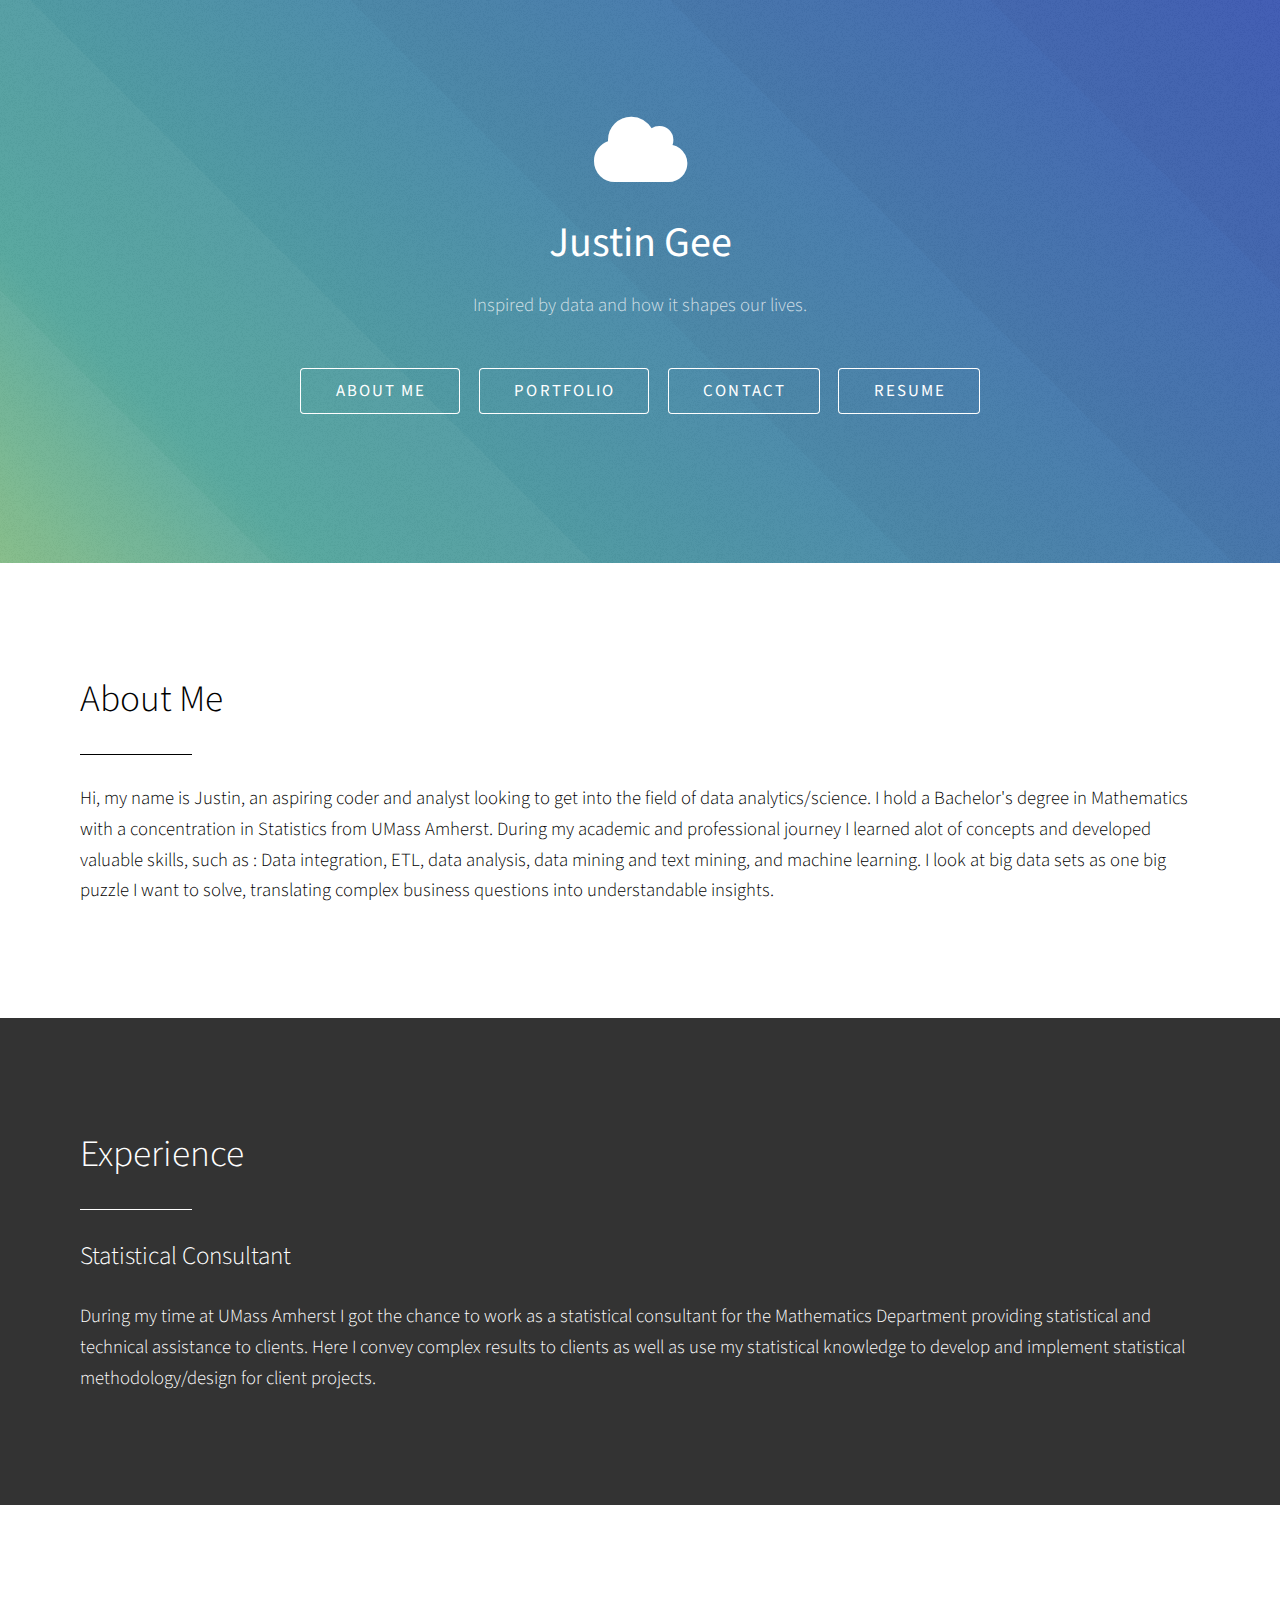
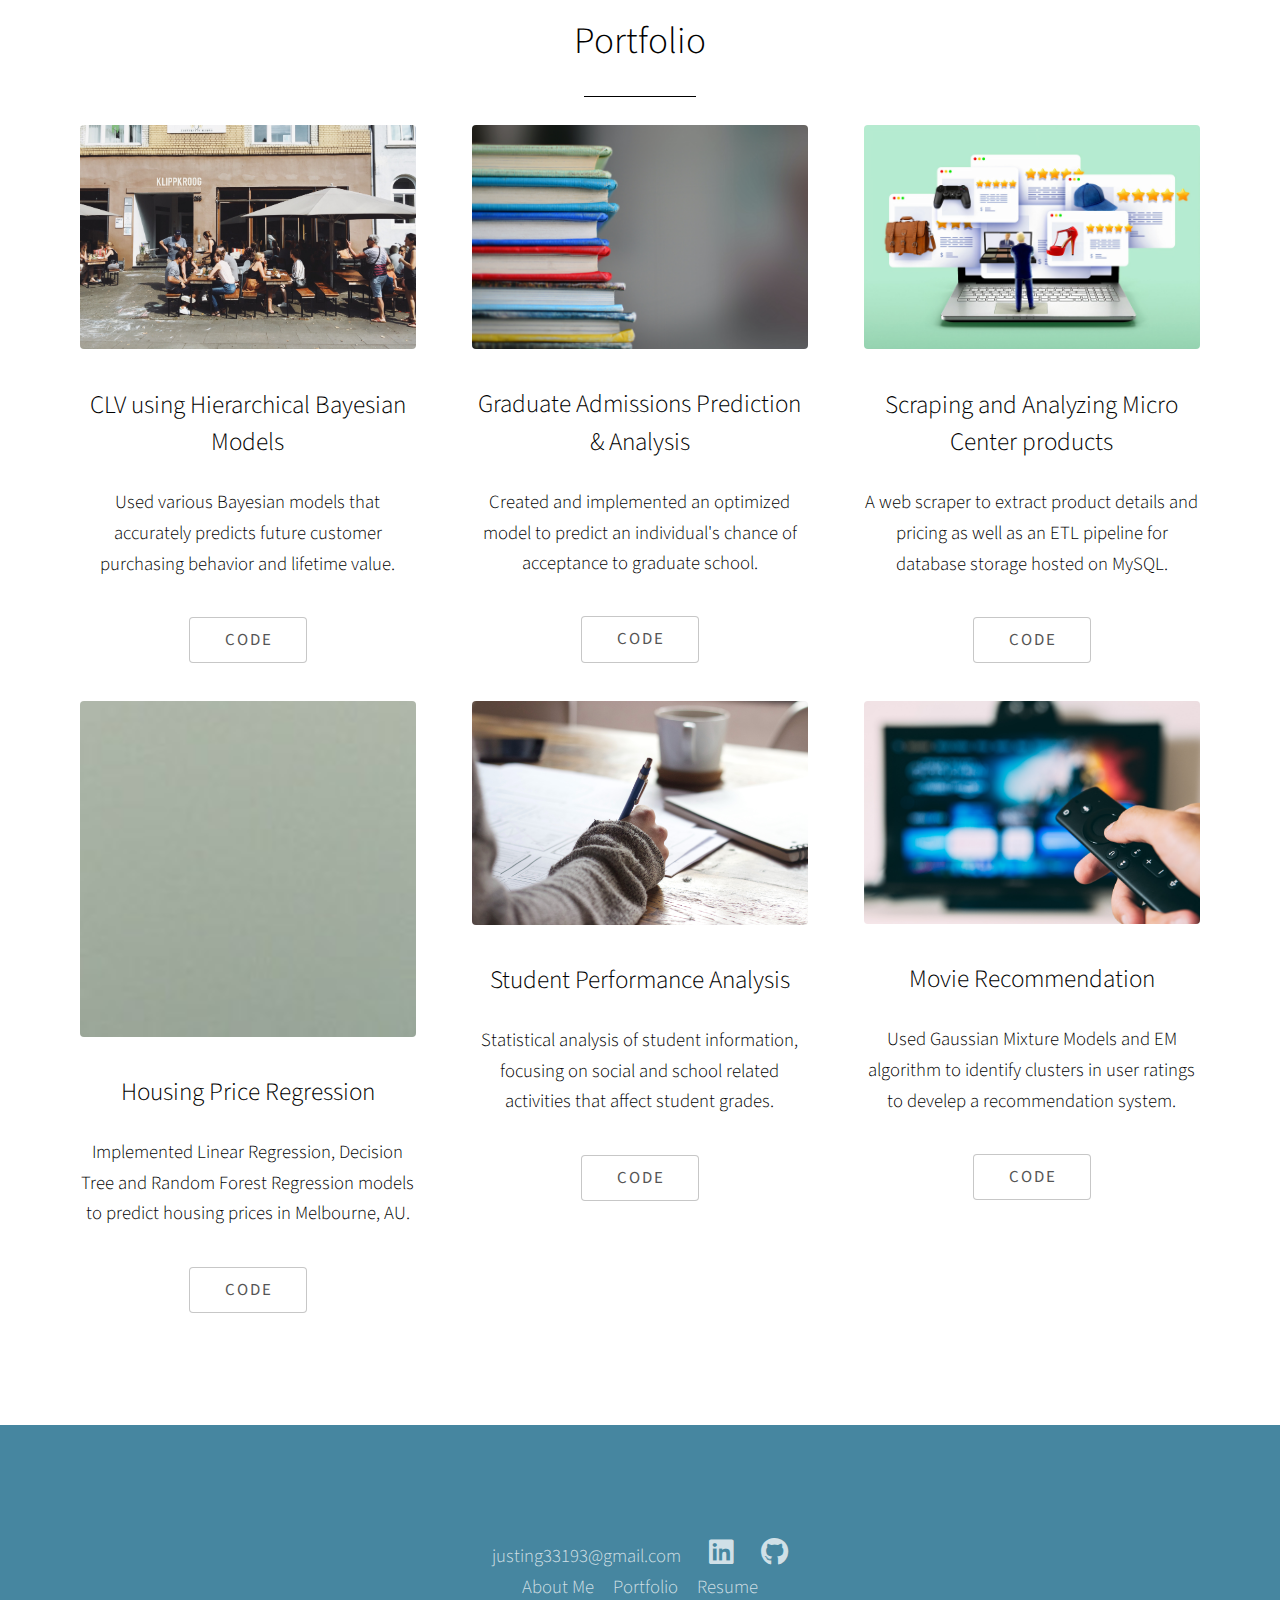
<file: index.html>
<!DOCTYPE HTML>

<html>
	<head>
		<title>J.Gee Portfolio</title>
		<meta charset="utf-8" />
		<meta name="viewport" content="width=device-width, initial-scale=1, user-scalable=no" />
		<link rel="stylesheet" href="assets/css/main.css" />
		<noscript><link rel="stylesheet" href="assets/css/noscript.css" /></noscript>
	</head>
	<body class="is-preload">

		<!-- Header -->
			<section id="header">
				<div class="inner">
					<span class="icon solid major fa-cloud"></span>
					<h1><strong>Justin Gee</strong><br /></a></h1>
					<p>Inspired by data and how it shapes our lives.</p>
					<ul class="actions special">
						<li><a href="#AboutMe" class="button scrolly">About Me</a></li>
						<li><a href="#Portfolio" class="button scrolly">Portfolio</a></li>
						<li><a href="#footer" class="button scrolly">Contact</a></li>
						<li><a href="justingee193.github.io/links/resume.pdf" class="button">Resume</a></li>
					</ul>
				</div>
			</section>

		<!-- About Me -->
			<section id="AboutMe" class="main style1">
				<div class="container">
					<div class="row gtr-150">
						<div class="col-12">
							<header class="major">
								<h2>About Me<br /></h2>
							</header>
							<p>Hi, my name is Justin, an aspiring coder and analyst looking to get into the field of data analytics/science. I hold a Bachelor's degree in Mathematics with a concentration in Statistics from UMass Amherst. During my academic and professional journey I learned alot of concepts and developed valuable skills, such as : Data integration, ETL, data analysis, data mining and text mining, and machine learning. I look at big data sets as one big puzzle I want to solve, translating complex business questions into understandable insights.</p>
						</div>
					</div>
				</div>
			</section>

		<!-- Experience -->
			<section id="Experience" class="main style2">
				<div class="container">
					<div class="row gtr-150">
						<div class="col-12">
							<header class="major">
								<h2>Experience</h2>
							</header>
							<h3>Statistical Consultant</h3>
							<p>During my time at UMass Amherst I got the chance to work as a statistical consultant for the Mathematics Department providing statistical and technical assistance to clients. Here I convey complex results to clients as well as use my statistical knowledge to develop and implement statistical methodology/design for client projects.</p>
						</div>
					</div>
				</div>
			</section>

		<!-- Portfolio -->
			<section id="Portfolio" class="main style1 special">
				<div class="container">
					<header class="major">
						<h2>Portfolio</h2>
					</header>
					<div class="row gtr-150">
						<div class="col-4 col-12-medium">
							<span class="image fit"><img src="images/pic02.jpg" alt="" /></span>
								<h3><a href="justingee193.github.io/links/customer-lifetime-value.html">CLV using Hierarchical Bayesian Models</a></h3>
							<p>Used various Bayesian models that accurately predicts future customer purchasing behavior and lifetime value.</p>
							<ul class="actions special">
								<li><a href="https://github.com/justingee193/customer-lifetime-value" class="button">Code</a></li>
							</ul>
						</div>
						<div class="col-4 col-12-medium">
							<span class="image fit"><img src="images/pic03.jpg" alt="" /></span>
							<h3><a href="justingee193.github.io/links/graduate-admissions.html">Graduate Admissions Prediction & Analysis</a></h3>
							<p>Created and implemented an optimized model to predict an individual's chance of acceptance to graduate school.</p>
							<ul class="actions special">
								<li><a href="https://github.com/justingee193/graduate-admissions" class="button">Code</a></li>
							</ul>
						</div>
						<div class="col-4 col-12-medium">
							<span class="image fit"><img src="images/pic04.jpg" alt="" /></span>
							<h3><a href="justingee193.github.io/links/data-analysis.html">Scraping and Analyzing Micro Center products</a></h3>
							<p>A web scraper to extract product details and pricing as well as an ETL pipeline for database storage hosted on MySQL.</p>
							<ul class="actions special">
								<li><a href="https://github.com/justingee193/microcenter-scraper" class="button">Code</a></li>
							</ul>
						</div>
						<div class="col-4 col-12-medium">
							<span class="image fit"><img src="images/pic05.jpg" alt="" /></span>
							<h3><a href="justingee193.github.io/links/melbourne-housing-market.html">Housing Price Regression</a></h3>
							<p>Implemented Linear Regression, Decision Tree and Random Forest Regression models to predict housing prices in Melbourne, AU.</p>
							<ul class="actions special">
								<li><a href="https://github.com/justingee193/melbourne-housing-regression" class="button">Code</a></li>
							</ul>
						</div>
						<div class="col-4 col-12-medium">
							<span class="image fit"><img src="images/pic06.jpg" alt="" /></span>
							<h3><a href="justingee193.github.io/links/student-performance.html">Student Performance Analysis</a></h3>
							<p>Statistical analysis of student information, focusing on social and school related activities that affect student grades.</p>
							<ul class="actions special">
								<li><a href="https://github.com/justingee193/student-performance" class="button">Code</a></li>
							</ul>
						</div>
						<div class="col-4 col-12-medium">
							<span class="image fit"><img src="images/pic07.jpg" alt="" /></span>
							<h3><a href="justingee193.github.io/links/movie-recommendation.html">Movie Recommendation</a></h3>
							<p>Used Gaussian Mixture Models and EM algorithm to identify clusters in user ratings to develep a recommendation system.</p>
							<ul class="actions special">
								<li><a href="https://github.com/justingee193/movie-recommendation-proj" class="button">Code</a></li>
							</ul>
						</div>
					</div>
				</div>
			</section>

		<!-- Contact -->
			<section id="footer">
				<ul class="icons">
					<li><span class="label">justing33193@gmail.com</span></a></li>
					<li><a href="https://www.linkedin.com/in/justin-gee-264b87182/" class="icon brands alt fa-linkedin"><span class="label">LinkedIn</span></a></li>
					<li><a href="https://github.com/justingee193/" class="icon brands alt fa-github"><span class="label">GitHub</span></a></li>
				</ul>
				<ul class="actions special">
					<li><a href="#AboutMe" class="label scrolly">About Me</a></li>
					<li><a href="#Portfolio" class="label scrolly">Portfolio</a></li>
					<li><a href="justingee193.github.io/links/resume.pdf" class="label">Resume</a></li>
				</ul>
			</section>

		<!-- Scripts -->
			<script src="assets/js/jquery.min.js"></script>
			<script src="assets/js/jquery.scrolly.min.js"></script>
			<script src="assets/js/browser.min.js"></script>
			<script src="assets/js/breakpoints.min.js"></script>
			<script src="assets/js/util.js"></script>
			<script src="assets/js/main.js"></script>
	</body>
</html>
</file>
<file: assets/css/noscript.css>
/*
	Photon by HTML5 UP
	html5up.net | @ajlkn
	Free for personal and commercial use under the CCA 3.0 license (html5up.net/license)
*/

/* Header */

	body.is-preload #header .inner {
		-moz-transform: none;
		-webkit-transform: none;
		-ms-transform: none;
		transform: none;
		opacity: 1;
	}

		body.is-preload #header .inner .actions {
			-moz-transform: none;
			-webkit-transform: none;
			-ms-transform: none;
			transform: none;
			opacity: 1;
		}

	body.is-preload #header:after {
		opacity: 0;
	}
</file>
<file: assets/css/main.css>
@import url("fontawesome-all.min.css");
@import url("https://fonts.googleapis.com/css?family=Source+Sans+Pro:300,300italic,400,400italic");

/*
	Photon by HTML5 UP
	html5up.net | @ajlkn
	Free for personal and commercial use under the CCA 3.0 license (html5up.net/license)
*/

html, body, div, span, applet, object,
iframe, h1, h2, h3, h4, h5, h6, p, blockquote,
pre, a, abbr, acronym, address, big, cite,
code, del, dfn, em, img, ins, kbd, q, s, samp,
small, strike, strong, sub, sup, tt, var, b,
u, i, center, dl, dt, dd, ol, ul, li, fieldset,
form, label, legend, table, caption, tbody,
tfoot, thead, tr, th, td, article, aside,
canvas, details, embed, figure, figcaption,
footer, header, hgroup, menu, nav, output, ruby,
section, summary, time, mark, audio, video {
	margin: 0;
	padding: 0;
	border: 0;
	font-size: 100%;
	font: inherit;
	vertical-align: baseline;}

article, aside, details, figcaption, figure,
footer, header, hgroup, menu, nav, section {
	display: block;}

body {
	line-height: 1;
}

ol, ul {
	list-style: none;
}

blockquote, q {
	quotes: none;
}

	blockquote:before, blockquote:after, q:before, q:after {
		content: '';
		content: none;
	}

table {
	border-collapse: collapse;
	border-spacing: 0;
}

body {
	-webkit-text-size-adjust: none;
}

mark {
	background-color: transparent;
	color: inherit;
}

input::-moz-focus-inner {
	border: 0;
	padding: 0;
}

input, select, textarea {
	-moz-appearance: none;
	-webkit-appearance: none;
	-ms-appearance: none;
	appearance: none;
}

/* Basic */

	html {
		box-sizing: border-box;
	}

	*, *:before, *:after {
		box-sizing: inherit;
	}

	body {
		background: #fff;
	}

		body.is-preload *, body.is-preload *:before, body.is-preload *:after {
			-moz-animation: none !important;
			-webkit-animation: none !important;
			-ms-animation: none !important;
			animation: none !important;
			-moz-transition: none !important;
			-webkit-transition: none !important;
			-ms-transition: none !important;
			transition: none !important;
		}

	body, input, select, textarea {
		color: #666;
		font-family: "Source Sans Pro", Helvetica, sans-serif;
		font-size: 16pt;
		font-weight: 300;
		line-height: 1.65em;
	}

	a {
		-moz-transition: color 0.2s ease-in-out, border-color 0.2s ease-in-out;
		-webkit-transition: color 0.2s ease-in-out, border-color 0.2s ease-in-out;
		-ms-transition: color 0.2s ease-in-out, border-color 0.2s ease-in-out;
		transition: color 0.2s ease-in-out, border-color 0.2s ease-in-out;
		color: inherit;
		text-decoration: none;
	}

		a:hover {
			border-bottom-color: transparent !important;
			color: #6bd4c8;
		}

	strong, b {
		color: #555;
		font-weight: 400;
	}

	em, i {
		font-style: italic;
	}

	p {
		margin: 0 0 2em 0;
	}

	h1, h2, h3, h4, h5, h6 {
		color: #555;
		line-height: 1em;
		margin: 0 0 1em 0;
	}

		h1 a, h2 a, h3 a, h4 a, h5 a, h6 a {
			color: inherit;
			text-decoration: none;
		}

	h1 {
		font-size: 2.25em;
		line-height: 1.35em;
	}

	h2 {
		font-size: 2em;
		line-height: 1.35em;
	}

	h3 {
		font-size: 1.35em;
		line-height: 1.5em;
	}

	h4 {
		font-size: 1.25em;
		line-height: 1.5em;
	}

	h5 {
		font-size: 0.9em;
		line-height: 1.5em;
	}

	h6 {
		font-size: 0.7em;
		line-height: 1.5em;
	}

	sub {
		font-size: 0.8em;
		position: relative;
		top: 0.5em;
	}

	sup {
		font-size: 0.8em;
		position: relative;
		top: -0.5em;
	}

	hr {
		border: 0;
		border-bottom: solid 1px rgba(144, 144, 144, 0.5);
		margin: 2em 0;
	}

		hr.major {
			margin: 3em 0;
		}

	blockquote {
		border-left: solid 4px rgba(144, 144, 144, 0.5);
		font-style: italic;
		margin: 0 0 2em 0;
		padding: 0.5em 0 0.5em 2em;
	}

	code {
		background: rgba(144, 144, 144, 0.075);
		border-radius: 4px;
		border: solid 1px rgba(144, 144, 144, 0.5);
		font-family: "Courier New", monospace;
		font-size: 0.9em;
		margin: 0 0.25em;
		padding: 0.25em 0.65em;
	}

	pre {
		-webkit-overflow-scrolling: touch;
		font-family: "Courier New", monospace;
		font-size: 0.9em;
		margin: 0 0 2em 0;
	}

		pre code {
			display: block;
			line-height: 1.75em;
			padding: 1em 1.5em;
			overflow-x: auto;
		}

	.align-left {
		text-align: left;
	}

	.align-center {
		text-align: center;
	}

	.align-right {
		text-align: right;
	}

/* Container */

	.container {
		margin: 0 auto;
		max-width: calc(100% - 4em);
		width: 60em;
	}

		.container.xsmall {
			width: 15em;
		}

		.container.small {
			width: 30em;
		}

		.container.medium {
			width: 45em;
		}

		.container.large {
			width: 75em;
		}

		.container.xlarge {
			width: 90em;
		}

		.container.max {
			width: 100%;
		}

		@media screen and (max-width: 980px) {

			.container {
				max-width: 100% !important;
				width: 100% !important;
			}

		}

		@media screen and (max-width: 480px) {

			.container {
				max-width: calc(100% - 3em);
			}

		}

/* Row */

	.row {
		display: flex;
		flex-wrap: wrap;
		box-sizing: border-box;
		align-items: stretch;
	}

		.row > * {
			box-sizing: border-box;
		}

		.row.gtr-uniform > * > :last-child {
			margin-bottom: 0;
		}

		.row.aln-left {
			justify-content: flex-start;
		}

		.row.aln-center {
			justify-content: center;
		}

		.row.aln-right {
			justify-content: flex-end;
		}

		.row.aln-top {
			align-items: flex-start;
		}

		.row.aln-middle {
			align-items: center;
		}

		.row.aln-bottom {
			align-items: flex-end;
		}

		.row > .imp {
			order: -1;
		}

		.row > .col-1 {
			width: 8.33333%;
		}

		.row > .off-1 {
			margin-left: 8.33333%;
		}

		.row > .col-2 {
			width: 16.66667%;
		}

		.row > .off-2 {
			margin-left: 16.66667%;
		}

		.row > .col-3 {
			width: 25%;
		}

		.row > .off-3 {
			margin-left: 25%;
		}

		.row > .col-4 {
			width: 33.33333%;
		}

		.row > .off-4 {
			margin-left: 33.33333%;
		}

		.row > .col-5 {
			width: 41.66667%;
		}

		.row > .off-5 {
			margin-left: 41.66667%;
		}

		.row > .col-6 {
			width: 50%;
		}

		.row > .off-6 {
			margin-left: 50%;
		}

		.row > .col-7 {
			width: 58.33333%;
		}

		.row > .off-7 {
			margin-left: 58.33333%;
		}

		.row > .col-8 {
			width: 66.66667%;
		}

		.row > .off-8 {
			margin-left: 66.66667%;
		}

		.row > .col-9 {
			width: 75%;
		}

		.row > .off-9 {
			margin-left: 75%;
		}

		.row > .col-10 {
			width: 83.33333%;
		}

		.row > .off-10 {
			margin-left: 83.33333%;
		}

		.row > .col-11 {
			width: 91.66667%;
		}

		.row > .off-11 {
			margin-left: 91.66667%;
		}

		.row > .col-12 {
			width: 100%;
		}

		.row > .off-12 {
			margin-left: 100%;
		}

		.row.gtr-0 {
			margin-top: 0;
			margin-left: 0em;
		}

			.row.gtr-0 > * {
				padding: 0 0 0 0em;
			}

			.row.gtr-0.gtr-uniform {
				margin-top: 0em;
			}

				.row.gtr-0.gtr-uniform > * {
					padding-top: 0em;
				}

		.row.gtr-25 {
			margin-top: 0;
			margin-left: -0.5em;
		}

			.row.gtr-25 > * {
				padding: 0 0 0 0.5em;
			}

			.row.gtr-25.gtr-uniform {
				margin-top: -0.5em;
			}

				.row.gtr-25.gtr-uniform > * {
					padding-top: 0.5em;
				}

		.row.gtr-50 {
			margin-top: 0;
			margin-left: -1em;
		}

			.row.gtr-50 > * {
				padding: 0 0 0 1em;
			}

			.row.gtr-50.gtr-uniform {
				margin-top: -1em;
			}

				.row.gtr-50.gtr-uniform > * {
					padding-top: 1em;
				}

		.row {
			margin-top: 0;
			margin-left: -2em;
		}

			.row > * {
				padding: 0 0 0 2em;
			}

			.row.gtr-uniform {
				margin-top: -2em;
			}

				.row.gtr-uniform > * {
					padding-top: 2em;
				}

		.row.gtr-150 {
			margin-top: 0;
			margin-left: -3em;
		}

			.row.gtr-150 > * {
				padding: 0 0 0 3em;
			}

			.row.gtr-150.gtr-uniform {
				margin-top: -3em;
			}

				.row.gtr-150.gtr-uniform > * {
					padding-top: 3em;
				}

		.row.gtr-200 {
			margin-top: 0;
			margin-left: -4em;
		}

			.row.gtr-200 > * {
				padding: 0 0 0 4em;
			}

			.row.gtr-200.gtr-uniform {
				margin-top: -4em;
			}

				.row.gtr-200.gtr-uniform > * {
					padding-top: 4em;
				}

		@media screen and (max-width: 1680px) {

			.row {
				display: flex;
				flex-wrap: wrap;
				box-sizing: border-box;
				align-items: stretch;
			}

				.row > * {
					box-sizing: border-box;
				}

				.row.gtr-uniform > * > :last-child {
					margin-bottom: 0;
				}

				.row.aln-left {
					justify-content: flex-start;
				}

				.row.aln-center {
					justify-content: center;
				}

				.row.aln-right {
					justify-content: flex-end;
				}

				.row.aln-top {
					align-items: flex-start;
				}

				.row.aln-middle {
					align-items: center;
				}

				.row.aln-bottom {
					align-items: flex-end;
				}

				.row > .imp-xlarge {
					order: -1;
				}

				.row > .col-1-xlarge {
					width: 8.33333%;
				}

				.row > .off-1-xlarge {
					margin-left: 8.33333%;
				}

				.row > .col-2-xlarge {
					width: 16.66667%;
				}

				.row > .off-2-xlarge {
					margin-left: 16.66667%;
				}

				.row > .col-3-xlarge {
					width: 25%;
				}

				.row > .off-3-xlarge {
					margin-left: 25%;
				}

				.row > .col-4-xlarge {
					width: 33.33333%;
				}

				.row > .off-4-xlarge {
					margin-left: 33.33333%;
				}

				.row > .col-5-xlarge {
					width: 41.66667%;
				}

				.row > .off-5-xlarge {
					margin-left: 41.66667%;
				}

				.row > .col-6-xlarge {
					width: 50%;
				}

				.row > .off-6-xlarge {
					margin-left: 50%;
				}

				.row > .col-7-xlarge {
					width: 58.33333%;
				}

				.row > .off-7-xlarge {
					margin-left: 58.33333%;
				}

				.row > .col-8-xlarge {
					width: 66.66667%;
				}

				.row > .off-8-xlarge {
					margin-left: 66.66667%;
				}

				.row > .col-9-xlarge {
					width: 75%;
				}

				.row > .off-9-xlarge {
					margin-left: 75%;
				}

				.row > .col-10-xlarge {
					width: 83.33333%;
				}

				.row > .off-10-xlarge {
					margin-left: 83.33333%;
				}

				.row > .col-11-xlarge {
					width: 91.66667%;
				}

				.row > .off-11-xlarge {
					margin-left: 91.66667%;
				}

				.row > .col-12-xlarge {
					width: 100%;
				}

				.row > .off-12-xlarge {
					margin-left: 100%;
				}

				.row.gtr-0 {
					margin-top: 0;
					margin-left: 0em;
				}

					.row.gtr-0 > * {
						padding: 0 0 0 0em;
					}

					.row.gtr-0.gtr-uniform {
						margin-top: 0em;
					}

						.row.gtr-0.gtr-uniform > * {
							padding-top: 0em;
						}

				.row.gtr-25 {
					margin-top: 0;
					margin-left: -0.5em;
				}

					.row.gtr-25 > * {
						padding: 0 0 0 0.5em;
					}

					.row.gtr-25.gtr-uniform {
						margin-top: -0.5em;
					}

						.row.gtr-25.gtr-uniform > * {
							padding-top: 0.5em;
						}

				.row.gtr-50 {
					margin-top: 0;
					margin-left: -1em;
				}

					.row.gtr-50 > * {
						padding: 0 0 0 1em;
					}

					.row.gtr-50.gtr-uniform {
						margin-top: -1em;
					}

						.row.gtr-50.gtr-uniform > * {
							padding-top: 1em;
						}

				.row {
					margin-top: 0;
					margin-left: -2em;
				}

					.row > * {
						padding: 0 0 0 2em;
					}

					.row.gtr-uniform {
						margin-top: -2em;
					}

						.row.gtr-uniform > * {
							padding-top: 2em;
						}

				.row.gtr-150 {
					margin-top: 0;
					margin-left: -3em;
				}

					.row.gtr-150 > * {
						padding: 0 0 0 3em;
					}

					.row.gtr-150.gtr-uniform {
						margin-top: -3em;
					}

						.row.gtr-150.gtr-uniform > * {
							padding-top: 3em;
						}

				.row.gtr-200 {
					margin-top: 0;
					margin-left: -4em;
				}

					.row.gtr-200 > * {
						padding: 0 0 0 4em;
					}

					.row.gtr-200.gtr-uniform {
						margin-top: -4em;
					}

						.row.gtr-200.gtr-uniform > * {
							padding-top: 4em;
						}

		}

		@media screen and (max-width: 1140px) {

			.row {
				display: flex;
				flex-wrap: wrap;
				box-sizing: border-box;
				align-items: stretch;
			}

				.row > * {
					box-sizing: border-box;
				}

				.row.gtr-uniform > * > :last-child {
					margin-bottom: 0;
				}

				.row.aln-left {
					justify-content: flex-start;
				}

				.row.aln-center {
					justify-content: center;
				}

				.row.aln-right {
					justify-content: flex-end;
				}

				.row.aln-top {
					align-items: flex-start;
				}

				.row.aln-middle {
					align-items: center;
				}

				.row.aln-bottom {
					align-items: flex-end;
				}

				.row > .imp-large {
					order: -1;
				}

				.row > .col-1-large {
					width: 8.33333%;
				}

				.row > .off-1-large {
					margin-left: 8.33333%;
				}

				.row > .col-2-large {
					width: 16.66667%;
				}

				.row > .off-2-large {
					margin-left: 16.66667%;
				}

				.row > .col-3-large {
					width: 25%;
				}

				.row > .off-3-large {
					margin-left: 25%;
				}

				.row > .col-4-large {
					width: 33.33333%;
				}

				.row > .off-4-large {
					margin-left: 33.33333%;
				}

				.row > .col-5-large {
					width: 41.66667%;
				}

				.row > .off-5-large {
					margin-left: 41.66667%;
				}

				.row > .col-6-large {
					width: 50%;
				}

				.row > .off-6-large {
					margin-left: 50%;
				}

				.row > .col-7-large {
					width: 58.33333%;
				}

				.row > .off-7-large {
					margin-left: 58.33333%;
				}

				.row > .col-8-large {
					width: 66.66667%;
				}

				.row > .off-8-large {
					margin-left: 66.66667%;
				}

				.row > .col-9-large {
					width: 75%;
				}

				.row > .off-9-large {
					margin-left: 75%;
				}

				.row > .col-10-large {
					width: 83.33333%;
				}

				.row > .off-10-large {
					margin-left: 83.33333%;
				}

				.row > .col-11-large {
					width: 91.66667%;
				}

				.row > .off-11-large {
					margin-left: 91.66667%;
				}

				.row > .col-12-large {
					width: 100%;
				}

				.row > .off-12-large {
					margin-left: 100%;
				}

				.row.gtr-0 {
					margin-top: 0;
					margin-left: 0em;
				}

					.row.gtr-0 > * {
						padding: 0 0 0 0em;
					}

					.row.gtr-0.gtr-uniform {
						margin-top: 0em;
					}

						.row.gtr-0.gtr-uniform > * {
							padding-top: 0em;
						}

				.row.gtr-25 {
					margin-top: 0;
					margin-left: -0.5em;
				}

					.row.gtr-25 > * {
						padding: 0 0 0 0.5em;
					}

					.row.gtr-25.gtr-uniform {
						margin-top: -0.5em;
					}

						.row.gtr-25.gtr-uniform > * {
							padding-top: 0.5em;
						}

				.row.gtr-50 {
					margin-top: 0;
					margin-left: -1em;
				}

					.row.gtr-50 > * {
						padding: 0 0 0 1em;
					}

					.row.gtr-50.gtr-uniform {
						margin-top: -1em;
					}

						.row.gtr-50.gtr-uniform > * {
							padding-top: 1em;
						}

				.row {
					margin-top: 0;
					margin-left: -2em;
				}

					.row > * {
						padding: 0 0 0 2em;
					}

					.row.gtr-uniform {
						margin-top: -2em;
					}

						.row.gtr-uniform > * {
							padding-top: 2em;
						}

				.row.gtr-150 {
					margin-top: 0;
					margin-left: -3em;
				}

					.row.gtr-150 > * {
						padding: 0 0 0 3em;
					}

					.row.gtr-150.gtr-uniform {
						margin-top: -3em;
					}

						.row.gtr-150.gtr-uniform > * {
							padding-top: 3em;
						}

				.row.gtr-200 {
					margin-top: 0;
					margin-left: -4em;
				}

					.row.gtr-200 > * {
						padding: 0 0 0 4em;
					}

					.row.gtr-200.gtr-uniform {
						margin-top: -4em;
					}

						.row.gtr-200.gtr-uniform > * {
							padding-top: 4em;
						}

		}

		@media screen and (max-width: 980px) {

			.row {
				display: flex;
				flex-wrap: wrap;
				box-sizing: border-box;
				align-items: stretch;
			}

				.row > * {
					box-sizing: border-box;
				}

				.row.gtr-uniform > * > :last-child {
					margin-bottom: 0;
				}

				.row.aln-left {
					justify-content: flex-start;
				}

				.row.aln-center {
					justify-content: center;
				}

				.row.aln-right {
					justify-content: flex-end;
				}

				.row.aln-top {
					align-items: flex-start;
				}

				.row.aln-middle {
					align-items: center;
				}

				.row.aln-bottom {
					align-items: flex-end;
				}

				.row > .imp-medium {
					order: -1;
				}

				.row > .col-1-medium {
					width: 8.33333%;
				}

				.row > .off-1-medium {
					margin-left: 8.33333%;
				}

				.row > .col-2-medium {
					width: 16.66667%;
				}

				.row > .off-2-medium {
					margin-left: 16.66667%;
				}

				.row > .col-3-medium {
					width: 25%;
				}

				.row > .off-3-medium {
					margin-left: 25%;
				}

				.row > .col-4-medium {
					width: 33.33333%;
				}

				.row > .off-4-medium {
					margin-left: 33.33333%;
				}

				.row > .col-5-medium {
					width: 41.66667%;
				}

				.row > .off-5-medium {
					margin-left: 41.66667%;
				}

				.row > .col-6-medium {
					width: 50%;
				}

				.row > .off-6-medium {
					margin-left: 50%;
				}

				.row > .col-7-medium {
					width: 58.33333%;
				}

				.row > .off-7-medium {
					margin-left: 58.33333%;
				}

				.row > .col-8-medium {
					width: 66.66667%;
				}

				.row > .off-8-medium {
					margin-left: 66.66667%;
				}

				.row > .col-9-medium {
					width: 75%;
				}

				.row > .off-9-medium {
					margin-left: 75%;
				}

				.row > .col-10-medium {
					width: 83.33333%;
				}

				.row > .off-10-medium {
					margin-left: 83.33333%;
				}

				.row > .col-11-medium {
					width: 91.66667%;
				}

				.row > .off-11-medium {
					margin-left: 91.66667%;
				}

				.row > .col-12-medium {
					width: 100%;
				}

				.row > .off-12-medium {
					margin-left: 100%;
				}

				.row.gtr-0 {
					margin-top: 0;
					margin-left: 0em;
				}

					.row.gtr-0 > * {
						padding: 0 0 0 0em;
					}

					.row.gtr-0.gtr-uniform {
						margin-top: 0em;
					}

						.row.gtr-0.gtr-uniform > * {
							padding-top: 0em;
						}

				.row.gtr-25 {
					margin-top: 0;
					margin-left: -0.5em;
				}

					.row.gtr-25 > * {
						padding: 0 0 0 0.5em;
					}

					.row.gtr-25.gtr-uniform {
						margin-top: -0.5em;
					}

						.row.gtr-25.gtr-uniform > * {
							padding-top: 0.5em;
						}

				.row.gtr-50 {
					margin-top: 0;
					margin-left: -1em;
				}

					.row.gtr-50 > * {
						padding: 0 0 0 1em;
					}

					.row.gtr-50.gtr-uniform {
						margin-top: -1em;
					}

						.row.gtr-50.gtr-uniform > * {
							padding-top: 1em;
						}

				.row {
					margin-top: 0;
					margin-left: -2em;
				}

					.row > * {
						padding: 0 0 0 2em;
					}

					.row.gtr-uniform {
						margin-top: -2em;
					}

						.row.gtr-uniform > * {
							padding-top: 2em;
						}

				.row.gtr-150 {
					margin-top: 0;
					margin-left: -3em;
				}

					.row.gtr-150 > * {
						padding: 0 0 0 3em;
					}

					.row.gtr-150.gtr-uniform {
						margin-top: -3em;
					}

						.row.gtr-150.gtr-uniform > * {
							padding-top: 3em;
						}

				.row.gtr-200 {
					margin-top: 0;
					margin-left: -4em;
				}

					.row.gtr-200 > * {
						padding: 0 0 0 4em;
					}

					.row.gtr-200.gtr-uniform {
						margin-top: -4em;
					}

						.row.gtr-200.gtr-uniform > * {
							padding-top: 4em;
						}

		}

		@media screen and (max-width: 736px) {

			.row {
				display: flex;
				flex-wrap: wrap;
				box-sizing: border-box;
				align-items: stretch;
			}

				.row > * {
					box-sizing: border-box;
				}

				.row.gtr-uniform > * > :last-child {
					margin-bottom: 0;
				}

				.row.aln-left {
					justify-content: flex-start;
				}

				.row.aln-center {
					justify-content: center;
				}

				.row.aln-right {
					justify-content: flex-end;
				}

				.row.aln-top {
					align-items: flex-start;
				}

				.row.aln-middle {
					align-items: center;
				}

				.row.aln-bottom {
					align-items: flex-end;
				}

				.row > .imp-small {
					order: -1;
				}

				.row > .col-1-small {
					width: 8.33333%;
				}

				.row > .off-1-small {
					margin-left: 8.33333%;
				}

				.row > .col-2-small {
					width: 16.66667%;
				}

				.row > .off-2-small {
					margin-left: 16.66667%;
				}

				.row > .col-3-small {
					width: 25%;
				}

				.row > .off-3-small {
					margin-left: 25%;
				}

				.row > .col-4-small {
					width: 33.33333%;
				}

				.row > .off-4-small {
					margin-left: 33.33333%;
				}

				.row > .col-5-small {
					width: 41.66667%;
				}

				.row > .off-5-small {
					margin-left: 41.66667%;
				}

				.row > .col-6-small {
					width: 50%;
				}

				.row > .off-6-small {
					margin-left: 50%;
				}

				.row > .col-7-small {
					width: 58.33333%;
				}

				.row > .off-7-small {
					margin-left: 58.33333%;
				}

				.row > .col-8-small {
					width: 66.66667%;
				}

				.row > .off-8-small {
					margin-left: 66.66667%;
				}

				.row > .col-9-small {
					width: 75%;
				}

				.row > .off-9-small {
					margin-left: 75%;
				}

				.row > .col-10-small {
					width: 83.33333%;
				}

				.row > .off-10-small {
					margin-left: 83.33333%;
				}

				.row > .col-11-small {
					width: 91.66667%;
				}

				.row > .off-11-small {
					margin-left: 91.66667%;
				}

				.row > .col-12-small {
					width: 100%;
				}

				.row > .off-12-small {
					margin-left: 100%;
				}

				.row.gtr-0 {
					margin-top: 0;
					margin-left: 0em;
				}

					.row.gtr-0 > * {
						padding: 0 0 0 0em;
					}

					.row.gtr-0.gtr-uniform {
						margin-top: 0em;
					}

						.row.gtr-0.gtr-uniform > * {
							padding-top: 0em;
						}

				.row.gtr-25 {
					margin-top: 0;
					margin-left: -0.5em;
				}

					.row.gtr-25 > * {
						padding: 0 0 0 0.5em;
					}

					.row.gtr-25.gtr-uniform {
						margin-top: -0.5em;
					}

						.row.gtr-25.gtr-uniform > * {
							padding-top: 0.5em;
						}

				.row.gtr-50 {
					margin-top: 0;
					margin-left: -1em;
				}

					.row.gtr-50 > * {
						padding: 0 0 0 1em;
					}

					.row.gtr-50.gtr-uniform {
						margin-top: -1em;
					}

						.row.gtr-50.gtr-uniform > * {
							padding-top: 1em;
						}

				.row {
					margin-top: 0;
					margin-left: -2em;
				}

					.row > * {
						padding: 0 0 0 2em;
					}

					.row.gtr-uniform {
						margin-top: -2em;
					}

						.row.gtr-uniform > * {
							padding-top: 2em;
						}

				.row.gtr-150 {
					margin-top: 0;
					margin-left: -3em;
				}

					.row.gtr-150 > * {
						padding: 0 0 0 3em;
					}

					.row.gtr-150.gtr-uniform {
						margin-top: -3em;
					}

						.row.gtr-150.gtr-uniform > * {
							padding-top: 3em;
						}

				.row.gtr-200 {
					margin-top: 0;
					margin-left: -4em;
				}

					.row.gtr-200 > * {
						padding: 0 0 0 4em;
					}

					.row.gtr-200.gtr-uniform {
						margin-top: -4em;
					}

						.row.gtr-200.gtr-uniform > * {
							padding-top: 4em;
						}

		}

		@media screen and (max-width: 480px) {

			.row {
				display: flex;
				flex-wrap: wrap;
				box-sizing: border-box;
				align-items: stretch;
			}

				.row > * {
					box-sizing: border-box;
				}

				.row.gtr-uniform > * > :last-child {
					margin-bottom: 0;
				}

				.row.aln-left {
					justify-content: flex-start;
				}

				.row.aln-center {
					justify-content: center;
				}

				.row.aln-right {
					justify-content: flex-end;
				}

				.row.aln-top {
					align-items: flex-start;
				}

				.row.aln-middle {
					align-items: center;
				}

				.row.aln-bottom {
					align-items: flex-end;
				}

				.row > .imp-xsmall {
					order: -1;
				}

				.row > .col-1-xsmall {
					width: 8.33333%;
				}

				.row > .off-1-xsmall {
					margin-left: 8.33333%;
				}

				.row > .col-2-xsmall {
					width: 16.66667%;
				}

				.row > .off-2-xsmall {
					margin-left: 16.66667%;
				}

				.row > .col-3-xsmall {
					width: 25%;
				}

				.row > .off-3-xsmall {
					margin-left: 25%;
				}

				.row > .col-4-xsmall {
					width: 33.33333%;
				}

				.row > .off-4-xsmall {
					margin-left: 33.33333%;
				}

				.row > .col-5-xsmall {
					width: 41.66667%;
				}

				.row > .off-5-xsmall {
					margin-left: 41.66667%;
				}

				.row > .col-6-xsmall {
					width: 50%;
				}

				.row > .off-6-xsmall {
					margin-left: 50%;
				}

				.row > .col-7-xsmall {
					width: 58.33333%;
				}

				.row > .off-7-xsmall {
					margin-left: 58.33333%;
				}

				.row > .col-8-xsmall {
					width: 66.66667%;
				}

				.row > .off-8-xsmall {
					margin-left: 66.66667%;
				}

				.row > .col-9-xsmall {
					width: 75%;
				}

				.row > .off-9-xsmall {
					margin-left: 75%;
				}

				.row > .col-10-xsmall {
					width: 83.33333%;
				}

				.row > .off-10-xsmall {
					margin-left: 83.33333%;
				}

				.row > .col-11-xsmall {
					width: 91.66667%;
				}

				.row > .off-11-xsmall {
					margin-left: 91.66667%;
				}

				.row > .col-12-xsmall {
					width: 100%;
				}

				.row > .off-12-xsmall {
					margin-left: 100%;
				}

				.row.gtr-0 {
					margin-top: 0;
					margin-left: 0em;
				}

					.row.gtr-0 > * {
						padding: 0 0 0 0em;
					}

					.row.gtr-0.gtr-uniform {
						margin-top: 0em;
					}

						.row.gtr-0.gtr-uniform > * {
							padding-top: 0em;
						}

				.row.gtr-25 {
					margin-top: 0;
					margin-left: -0.5em;
				}

					.row.gtr-25 > * {
						padding: 0 0 0 0.5em;
					}

					.row.gtr-25.gtr-uniform {
						margin-top: -0.5em;
					}

						.row.gtr-25.gtr-uniform > * {
							padding-top: 0.5em;
						}

				.row.gtr-50 {
					margin-top: 0;
					margin-left: -1em;
				}

					.row.gtr-50 > * {
						padding: 0 0 0 1em;
					}

					.row.gtr-50.gtr-uniform {
						margin-top: -1em;
					}

						.row.gtr-50.gtr-uniform > * {
							padding-top: 1em;
						}

				.row {
					margin-top: 0;
					margin-left: -2em;
				}

					.row > * {
						padding: 0 0 0 2em;
					}

					.row.gtr-uniform {
						margin-top: -2em;
					}

						.row.gtr-uniform > * {
							padding-top: 2em;
						}

				.row.gtr-150 {
					margin-top: 0;
					margin-left: -3em;
				}

					.row.gtr-150 > * {
						padding: 0 0 0 3em;
					}

					.row.gtr-150.gtr-uniform {
						margin-top: -3em;
					}

						.row.gtr-150.gtr-uniform > * {
							padding-top: 3em;
						}

				.row.gtr-200 {
					margin-top: 0;
					margin-left: -4em;
				}

					.row.gtr-200 > * {
						padding: 0 0 0 4em;
					}

					.row.gtr-200.gtr-uniform {
						margin-top: -4em;
					}

						.row.gtr-200.gtr-uniform > * {
							padding-top: 4em;
						}

		}

		@media screen and (max-width: 320px) {

			.row {
				display: flex;
				flex-wrap: wrap;
				box-sizing: border-box;
				align-items: stretch;
			}

				.row > * {
					box-sizing: border-box;
				}

				.row.gtr-uniform > * > :last-child {
					margin-bottom: 0;
				}

				.row.aln-left {
					justify-content: flex-start;
				}

				.row.aln-center {
					justify-content: center;
				}

				.row.aln-right {
					justify-content: flex-end;
				}

				.row.aln-top {
					align-items: flex-start;
				}

				.row.aln-middle {
					align-items: center;
				}

				.row.aln-bottom {
					align-items: flex-end;
				}

				.row > .imp-xxsmall {
					order: -1;
				}

				.row > .col-1-xxsmall {
					width: 8.33333%;
				}

				.row > .off-1-xxsmall {
					margin-left: 8.33333%;
				}

				.row > .col-2-xxsmall {
					width: 16.66667%;
				}

				.row > .off-2-xxsmall {
					margin-left: 16.66667%;
				}

				.row > .col-3-xxsmall {
					width: 25%;
				}

				.row > .off-3-xxsmall {
					margin-left: 25%;
				}

				.row > .col-4-xxsmall {
					width: 33.33333%;
				}

				.row > .off-4-xxsmall {
					margin-left: 33.33333%;
				}

				.row > .col-5-xxsmall {
					width: 41.66667%;
				}

				.row > .off-5-xxsmall {
					margin-left: 41.66667%;
				}

				.row > .col-6-xxsmall {
					width: 50%;
				}

				.row > .off-6-xxsmall {
					margin-left: 50%;
				}

				.row > .col-7-xxsmall {
					width: 58.33333%;
				}

				.row > .off-7-xxsmall {
					margin-left: 58.33333%;
				}

				.row > .col-8-xxsmall {
					width: 66.66667%;
				}

				.row > .off-8-xxsmall {
					margin-left: 66.66667%;
				}

				.row > .col-9-xxsmall {
					width: 75%;
				}

				.row > .off-9-xxsmall {
					margin-left: 75%;
				}

				.row > .col-10-xxsmall {
					width: 83.33333%;
				}

				.row > .off-10-xxsmall {
					margin-left: 83.33333%;
				}

				.row > .col-11-xxsmall {
					width: 91.66667%;
				}

				.row > .off-11-xxsmall {
					margin-left: 91.66667%;
				}

				.row > .col-12-xxsmall {
					width: 100%;
				}

				.row > .off-12-xxsmall {
					margin-left: 100%;
				}

				.row.gtr-0 {
					margin-top: 0;
					margin-left: 0em;
				}

					.row.gtr-0 > * {
						padding: 0 0 0 0em;
					}

					.row.gtr-0.gtr-uniform {
						margin-top: 0em;
					}

						.row.gtr-0.gtr-uniform > * {
							padding-top: 0em;
						}

				.row.gtr-25 {
					margin-top: 0;
					margin-left: -0.5em;
				}

					.row.gtr-25 > * {
						padding: 0 0 0 0.5em;
					}

					.row.gtr-25.gtr-uniform {
						margin-top: -0.5em;
					}

						.row.gtr-25.gtr-uniform > * {
							padding-top: 0.5em;
						}

				.row.gtr-50 {
					margin-top: 0;
					margin-left: -1em;
				}

					.row.gtr-50 > * {
						padding: 0 0 0 1em;
					}

					.row.gtr-50.gtr-uniform {
						margin-top: -1em;
					}

						.row.gtr-50.gtr-uniform > * {
							padding-top: 1em;
						}

				.row {
					margin-top: 0;
					margin-left: -2em;
				}

					.row > * {
						padding: 0 0 0 2em;
					}

					.row.gtr-uniform {
						margin-top: -2em;
					}

						.row.gtr-uniform > * {
							padding-top: 2em;
						}

				.row.gtr-150 {
					margin-top: 0;
					margin-left: -3em;
				}

					.row.gtr-150 > * {
						padding: 0 0 0 3em;
					}

					.row.gtr-150.gtr-uniform {
						margin-top: -3em;
					}

						.row.gtr-150.gtr-uniform > * {
							padding-top: 3em;
						}

				.row.gtr-200 {
					margin-top: 0;
					margin-left: -4em;
				}

					.row.gtr-200 > * {
						padding: 0 0 0 4em;
					}

					.row.gtr-200.gtr-uniform {
						margin-top: -4em;
					}

						.row.gtr-200.gtr-uniform > * {
							padding-top: 4em;
						}

		}

/* Section/Article */

	section.special, article.special {
		text-align: center;
	}

	header p {
		color: #999;
		margin: 0 0 1.5em 0;
		position: relative;
	}

	header h2 + p {
		font-size: 1.25em;
		line-height: 1.5em;
		margin-top: -1em;
	}

	header h3 + p {
		font-size: 1.1em;
		line-height: 1.5em;
		margin-top: -0.8em;
	}

	header h4 + p,
	header h5 + p,
	header h6 + p {
		font-size: 0.9em;
		line-height: 1.5em;
		margin-top: -0.6em;
	}

	header.major {
		margin: 0 0 1em 0;
	}

		header.major:after {
			background: rgba(144, 144, 144, 0.5);
			content: '';
			display: inline-block;
			height: 1px;
			margin-top: 1.5em;
			width: 6em;
		}

		header.major h2, header.major h3, header.major h4, header.major h5, header.major h6 {
			margin: 0;
		}

		header.major p {
			margin: 0.7em 0 0 0;
		}

	header.special {
		text-align: center;
	}

/* Form */

	form {
		margin: 0 0 2em 0;
	}

	label {
		color: #555;
		display: block;
		font-size: 0.9em;
		font-weight: 400;
		margin: 0 0 1em 0;
	}

	input[type="text"],
	input[type="password"],
	input[type="email"],
	select,
	textarea {
		-moz-appearance: none;
		-webkit-appearance: none;
		-ms-appearance: none;
		appearance: none;
		background: rgba(144, 144, 144, 0.075);
		border-radius: 4px;
		border: none;
		border: solid 1px rgba(144, 144, 144, 0.5);
		color: inherit;
		display: block;
		outline: 0;
		padding: 0 1em;
		text-decoration: none;
		width: 100%;
	}

		input[type="text"]:invalid,
		input[type="password"]:invalid,
		input[type="email"]:invalid,
		select:invalid,
		textarea:invalid {
			box-shadow: none;
		}

		input[type="text"]:focus,
		input[type="password"]:focus,
		input[type="email"]:focus,
		select:focus,
		textarea:focus {
			border-color: #6bd4c8;
		}

	select {
		background-image: url("data:image/svg+xml;charset=utf8,%3Csvg xmlns='http://www.w3.org/2000/svg' width='40' height='40' preserveAspectRatio='none' viewBox='0 0 40 40'%3E%3Cpath d='M9.4,12.3l10.4,10.4l10.4-10.4c0.2-0.2,0.5-0.4,0.9-0.4c0.3,0,0.6,0.1,0.9,0.4l3.3,3.3c0.2,0.2,0.4,0.5,0.4,0.9 c0,0.4-0.1,0.6-0.4,0.9L20.7,31.9c-0.2,0.2-0.5,0.4-0.9,0.4c-0.3,0-0.6-0.1-0.9-0.4L4.3,17.3c-0.2-0.2-0.4-0.5-0.4-0.9 c0-0.4,0.1-0.6,0.4-0.9l3.3-3.3c0.2-0.2,0.5-0.4,0.9-0.4S9.1,12.1,9.4,12.3z' fill='rgba(144, 144, 144, 0.5)' /%3E%3C/svg%3E");
		background-size: 1.25rem;
		background-repeat: no-repeat;
		background-position: calc(100% - 1rem) center;
		height: 2.75em;
		padding-right: 2.75em;
		text-overflow: ellipsis;
	}

		select option {
			color: #555;
			background: #fff;
		}

		select:focus::-ms-value {
			background-color: transparent;
		}

		select::-ms-expand {
			display: none;
		}

	input[type="text"],
	input[type="password"],
	input[type="email"],
	select {
		height: 2.75em;
	}

	textarea {
		padding: 0.75em 1em;
	}

	input[type="checkbox"],
	input[type="radio"] {
		-moz-appearance: none;
		-webkit-appearance: none;
		-ms-appearance: none;
		appearance: none;
		display: block;
		float: left;
		margin-right: -2em;
		opacity: 0;
		width: 1em;
		z-index: -1;
	}

		input[type="checkbox"] + label,
		input[type="radio"] + label {
			text-decoration: none;
			color: #666;
			cursor: pointer;
			display: inline-block;
			font-size: 1em;
			font-weight: 300;
			padding-left: 2.4em;
			padding-right: 0.75em;
			position: relative;
		}

			input[type="checkbox"] + label:before,
			input[type="radio"] + label:before {
				-moz-osx-font-smoothing: grayscale;
				-webkit-font-smoothing: antialiased;
				display: inline-block;
				font-style: normal;
				font-variant: normal;
				text-rendering: auto;
				line-height: 1;
				text-transform: none !important;
				font-family: 'Font Awesome 5 Free';
				font-weight: 900;
			}

			input[type="checkbox"] + label:before,
			input[type="radio"] + label:before {
				background: rgba(144, 144, 144, 0.075);
				border-radius: 4px;
				border: solid 1px rgba(144, 144, 144, 0.5);
				content: '';
				display: inline-block;
				font-size: 0.8em;
				height: 2.0625em;
				left: 0;
				line-height: 2.0625em;
				position: absolute;
				text-align: center;
				top: 0;
				width: 2.0625em;
			}

		input[type="checkbox"]:checked + label:before,
		input[type="radio"]:checked + label:before {
			background: #666666;
			border-color: #666666;
			color: #ffffff;
			content: '\f00c';
		}

		input[type="checkbox"]:focus + label:before,
		input[type="radio"]:focus + label:before {
			border-color: #6bd4c8;
		}

	input[type="checkbox"] + label:before {
		border-radius: 4px;
	}

	input[type="radio"] + label:before {
		border-radius: 100%;
	}

	::-webkit-input-placeholder {
		color: #999 !important;
		opacity: 1.0;
	}

	:-moz-placeholder {
		color: #999 !important;
		opacity: 1.0;
	}

	::-moz-placeholder {
		color: #999 !important;
		opacity: 1.0;
	}

	:-ms-input-placeholder {
		color: #999 !important;
		opacity: 1.0;
	}

/* Box */

	.box {
		border-radius: 4px;
		border: solid 1px rgba(144, 144, 144, 0.5);
		margin-bottom: 2em;
		padding: 1.5em;
	}

		.box > :last-child,
		.box > :last-child > :last-child,
		.box > :last-child > :last-child > :last-child {
			margin-bottom: 0;
		}

		.box.alt {
			border: 0;
			border-radius: 0;
			padding: 0;
		}

/* Icon */

	.icon {
		text-decoration: none;
		border-bottom: none;
		position: relative;
	}

		.icon:before {
			-moz-osx-font-smoothing: grayscale;
			-webkit-font-smoothing: antialiased;
			display: inline-block;
			font-style: normal;
			font-variant: normal;
			text-rendering: auto;
			line-height: 1;
			text-transform: none !important;
			font-family: 'Font Awesome 5 Free';
			font-weight: 400;
		}

		.icon > .label {
			display: none;
		}

		.icon:before {
			line-height: inherit;
		}

		.icon.solid:before {
			font-weight: 900 !important;
		}

		.icon.brands:before {
			font-family: 'Font Awesome 5 Brands';
		}

		.icon.style1:before {
			color: #c3e895;
		}

		.icon.style2:before {
			color: #8addaa;
		}

		.icon.style3:before {
			color: #6bd4c8;
		}

		.icon.style4:before {
			color: #57aed3;
		}

		.icon.style5:before {
			color: #4a87d3;
		}

		.icon.style6:before {
			color: #6b88e6;
		}

		.icon.major {
			text-decoration: none;
			color: #555;
			cursor: default;
			display: inline-block;
			margin: 0 0 1.5em 0;
		}

			.icon.major:before {
				-moz-osx-font-smoothing: grayscale;
				-webkit-font-smoothing: antialiased;
				display: inline-block;
				font-style: normal;
				font-variant: normal;
				text-rendering: auto;
				line-height: 1;
				text-transform: none !important;
				font-family: 'Font Awesome 5 Free';
				font-weight: 400;
			}

			.icon.major:before {
				font-size: 4em;
				line-height: 1em;
			}

/* Image */

	.image {
		border-radius: 4px;
		border: 0;
		display: inline-block;
		position: relative;
	}

		.image img {
			border-radius: 4px;
			display: block;
		}

		.image.left {
			float: left;
			padding: 0 1.5em 1em 0;
			top: 0.25em;
		}

		.image.right {
			float: right;
			padding: 0 0 1em 1.5em;
			top: 0.25em;
		}

		.image.left, .image.right {
			max-width: 40%;
		}

			.image.left img, .image.right img {
				width: 100%;
			}

		.image.fit {
			display: block;
			margin: 0 0 2em 0;
			width: 100%;
		}

			.image.fit img {
				width: 100%;
			}

/* List */

	ol {
		list-style: decimal;
		margin: 0 0 2em 0;
		padding-left: 1.25em;
	}

		ol li {
			padding-left: 0.25em;
		}

	ul {
		list-style: disc;
		margin: 0 0 2em 0;
		padding-left: 1em;
	}

		ul li {
			padding-left: 0.5em;
		}

		ul.alt {
			list-style: none;
			padding-left: 0;
		}

			ul.alt li {
				border-top: solid 1px rgba(144, 144, 144, 0.5);
				padding: 0.5em 0;
			}

				ul.alt li:first-child {
					border-top: 0;
					padding-top: 0;
				}

	dl {
		margin: 0 0 2em 0;
	}

/* Actions */

	ul.actions {
		display: -moz-flex;
		display: -webkit-flex;
		display: -ms-flex;
		display: flex;
		cursor: default;
		list-style: none;
		margin-left: -1em;
		padding-left: 0;
	}

		ul.actions li {
			padding: 0 0 0 1em;
			vertical-align: middle;
		}

		ul.actions.special {
			-moz-justify-content: center;
			-webkit-justify-content: center;
			-ms-justify-content: center;
			justify-content: center;
			width: 100%;
			margin-left: 0;
		}

			ul.actions.special li:first-child {
				padding-left: 0;
			}

		ul.actions.stacked {
			-moz-flex-direction: column;
			-webkit-flex-direction: column;
			-ms-flex-direction: column;
			flex-direction: column;
			margin-left: 0;
		}

			ul.actions.stacked li {
				padding: 1.3em 0 0 0;
			}

				ul.actions.stacked li:first-child {
					padding-top: 0;
				}

		ul.actions.fit {
			width: calc(100% + 1em);
		}

			ul.actions.fit li {
				-moz-flex-grow: 1;
				-webkit-flex-grow: 1;
				-ms-flex-grow: 1;
				flex-grow: 1;
				-moz-flex-shrink: 1;
				-webkit-flex-shrink: 1;
				-ms-flex-shrink: 1;
				flex-shrink: 1;
				width: 100%;
			}

				ul.actions.fit li > * {
					width: 100%;
				}

			ul.actions.fit.stacked {
				width: 100%;
			}

		@media screen and (max-width: 480px) {

			ul.actions:not(.fixed) {
				-moz-flex-direction: column;
				-webkit-flex-direction: column;
				-ms-flex-direction: column;
				flex-direction: column;
				margin-left: 0;
				width: 100% !important;
			}

				ul.actions:not(.fixed) li {
					-moz-flex-grow: 1;
					-webkit-flex-grow: 1;
					-ms-flex-grow: 1;
					flex-grow: 1;
					-moz-flex-shrink: 1;
					-webkit-flex-shrink: 1;
					-ms-flex-shrink: 1;
					flex-shrink: 1;
					padding: 1em 0 0 0;
					text-align: center;
					width: 100%;
				}

					ul.actions:not(.fixed) li > * {
						width: 100%;
					}

					ul.actions:not(.fixed) li:first-child {
						padding-top: 0;
					}

					ul.actions:not(.fixed) li input[type="submit"],
					ul.actions:not(.fixed) li input[type="reset"],
					ul.actions:not(.fixed) li input[type="button"],
					ul.actions:not(.fixed) li button,
					ul.actions:not(.fixed) li .button {
						width: 100%;
					}

						ul.actions:not(.fixed) li input[type="submit"].icon:before,
						ul.actions:not(.fixed) li input[type="reset"].icon:before,
						ul.actions:not(.fixed) li input[type="button"].icon:before,
						ul.actions:not(.fixed) li button.icon:before,
						ul.actions:not(.fixed) li .button.icon:before {
							margin-left: -0.5em;
						}

		}

/* Icons */

	ul.icons {
		cursor: default;
		list-style: none;
		padding-left: 0;
	}

		ul.icons li {
			display: inline-block;
			padding: 0 1.25em 0 0;
		}

			ul.icons li:last-child {
				padding-right: 0;
			}

			ul.icons li .icon:before {
				font-size: 1.5em;
			}

/* Major Icons */

	ul.major-icons {
		list-style: none;
		padding-left: 0;
	}

		ul.major-icons li {
			display: inline-block;
			padding: 2.5em;
			text-align: center;
		}

			ul.major-icons li .icon {
				-moz-transform: rotate(45deg);
				-webkit-transform: rotate(45deg);
				-ms-transform: rotate(45deg);
				transform: rotate(45deg);
				border-radius: 4px;
				border: solid 1px rgba(144, 144, 144, 0.5);
				display: inline-block;
				height: 8em;
				line-height: 8em;
				margin: 0;
				text-align: center;
				width: 8em;
			}

				ul.major-icons li .icon:before {
					-moz-transform: rotate(-45deg);
					-webkit-transform: rotate(-45deg);
					-ms-transform: rotate(-45deg);
					transform: rotate(-45deg);
					display: inline-block;
					line-height: inherit;
				}

/* Table */

	.table-wrapper {
		-webkit-overflow-scrolling: touch;
		overflow-x: auto;
	}

	table {
		margin: 0 0 2em 0;
		width: 100%;
	}

		table tbody tr {
			border-left: 0;
			border-right: 0;
		}

			table tbody tr:nth-child(2n + 1) {
				background-color: rgba(144, 144, 144, 0.075);
			}

		table td {
			padding: 0.75em 0.75em;
		}

		table th {
			color: #555;
			font-size: 0.9em;
			font-weight: 400;
			padding: 0 0.75em 0.75em 0.75em;
			text-align: left;
		}

		table thead {
			border-bottom: solid 1px rgba(144, 144, 144, 0.5);
		}

		table tfoot {
			border-top: solid 1px rgba(144, 144, 144, 0.5);
		}

		table.alt {
			border-collapse: separate;
		}

			table.alt tbody tr td {
				border: solid 1px rgba(144, 144, 144, 0.5);
				border-left-width: 0;
				border-top-width: 0;
			}

				table.alt tbody tr td:first-child {
					border-left-width: 1px;
				}

			table.alt tbody tr:first-child td {
				border-top-width: 1px;
			}

			table.alt thead {
				border-bottom: 0;
			}

			table.alt tfoot {
				border-top: 0;
			}

/* Button */

	input[type="submit"],
	input[type="reset"],
	input[type="button"],
	button,
	.button {
		-moz-appearance: none;
		-webkit-appearance: none;
		-ms-appearance: none;
		appearance: none;
		-moz-transition: background-color 0.2s ease-in-out, color 0.2s ease-in-out;
		-webkit-transition: background-color 0.2s ease-in-out, color 0.2s ease-in-out;
		-ms-transition: background-color 0.2s ease-in-out, color 0.2s ease-in-out;
		transition: background-color 0.2s ease-in-out, color 0.2s ease-in-out;
		background-color: transparent;
		border-radius: 4px;
		border: 0;
		box-shadow: inset 0 0 0 1px rgba(144, 144, 144, 0.5);
		color: #555 !important;
		cursor: pointer;
		display: inline-block;
		font-size: 0.9em;
		font-weight: 400;
		height: 2.75em;
		letter-spacing: 0.125em;
		line-height: 2.75em;
		padding: 0 2em;
		text-align: center;
		text-decoration: none;
		text-indent: 0.125em;
		text-transform: uppercase;
		white-space: nowrap;
	}

		input[type="submit"]:hover,
		input[type="reset"]:hover,
		input[type="button"]:hover,
		button:hover,
		.button:hover {
			background-color: rgba(144, 144, 144, 0.075);
		}

		input[type="submit"]:active,
		input[type="reset"]:active,
		input[type="button"]:active,
		button:active,
		.button:active {
			background-color: rgba(144, 144, 144, 0.2);
		}

		input[type="submit"].icon:before,
		input[type="reset"].icon:before,
		input[type="button"].icon:before,
		button.icon:before,
		.button.icon:before {
			margin-right: 0.5em;
		}

		input[type="submit"].fit,
		input[type="reset"].fit,
		input[type="button"].fit,
		button.fit,
		.button.fit {
			width: 100%;
		}

		input[type="submit"].small,
		input[type="reset"].small,
		input[type="button"].small,
		button.small,
		.button.small {
			font-size: 0.7em;
		}

		input[type="submit"].large,
		input[type="reset"].large,
		input[type="button"].large,
		button.large,
		.button.large {
			font-size: 1.25em;
		}

		input[type="submit"].wide,
		input[type="reset"].wide,
		input[type="button"].wide,
		button.wide,
		.button.wide {
			min-width: 12em;
		}

		input[type="submit"].primary,
		input[type="reset"].primary,
		input[type="button"].primary,
		button.primary,
		.button.primary {
			background-color: #555;
			box-shadow: none !important;
			color: #fff !important;
		}

			input[type="submit"].primary:hover,
			input[type="reset"].primary:hover,
			input[type="button"].primary:hover,
			button.primary:hover,
			.button.primary:hover {
				background-color: #626262;
			}

			input[type="submit"].primary:active,
			input[type="reset"].primary:active,
			input[type="button"].primary:active,
			button.primary:active,
			.button.primary:active {
				background-color: #484848;
			}

		input[type="submit"].disabled, input[type="submit"]:disabled,
		input[type="reset"].disabled,
		input[type="reset"]:disabled,
		input[type="button"].disabled,
		input[type="button"]:disabled,
		button.disabled,
		button:disabled,
		.button.disabled,
		.button:disabled {
			cursor: default;
			opacity: 0.25;
		}

/* Main */

	.main {
		padding: 6em 0 4em 0 ;
	}

		.main.style1 {
			background: #fff;
			color: #000000;
		}
			.main.style1 h1, .main.style1 h2, .main.style1 h3, .main.style1 h4, .main.style1 h5, .main.style1 h6, .main.style1 strong, .main.style1 b {
				color: #000000;
			}
			.main.style1 header.major:after {
				background: #000000;
			}

		.main.style2 {
			background-color: #333;
			color: rgba(255, 255, 255, 1);
			background-attachment: fixed,							fixed;
			background-image: url("images/overlay1.png"), url("../../images/pic01.jpg");
			background-size: auto,							cover;
		}

			.main.style2 a {
				border-bottom-color: rgba(255, 255, 255, 0.5);
			}

				.main.style2 a:hover {
					color: #ffffff;
				}

			.main.style2 h1, .main.style2 h2, .main.style2 h3, .main.style2 h4, .main.style2 h5, .main.style2 h6, .main.style2 strong, .main.style2 b {
				color: #ffffff;
			}

			.main.style2 header p {
				color: #ffffff;
			}

			.main.style2 header.major:after {
				background: #ffffff;
			}

			.main.style2 input[type="submit"],
			.main.style2 input[type="reset"],
			.main.style2 input[type="button"],
			.main.style2 button,
			.main.style2 .button {
				box-shadow: inset 0 0 0 1px #ffffff;
				color: #ffffff !important;
			}

				.main.style2 input[type="submit"]:hover,
				.main.style2 input[type="reset"]:hover,
				.main.style2 input[type="button"]:hover,
				.main.style2 button:hover,
				.main.style2 .button:hover {
					background-color: rgba(255, 255, 255, 0.125);
				}

				.main.style2 input[type="submit"]:active,
				.main.style2 input[type="reset"]:active,
				.main.style2 input[type="button"]:active,
				.main.style2 button:active,
				.main.style2 .button:active {
					background-color: rgba(255, 255, 255, 0.25);
				}

				.main.style2 input[type="submit"].primary,
				.main.style2 input[type="reset"].primary,
				.main.style2 input[type="button"].primary,
				.main.style2 button.primary,
				.main.style2 .button.primary {
					background-color: #ffffff;
					box-shadow: inset 0 0 0 1px #ffffff !important;
					color: #333 !important;
				}

					.main.style2 input[type="submit"].primary:hover,
					.main.style2 input[type="reset"].primary:hover,
					.main.style2 input[type="button"].primary:hover,
					.main.style2 button.primary:hover,
					.main.style2 .button.primary:hover {
						background-color: rgba(255, 255, 255, 0.125) !important;
						color: #ffffff !important;
					}

					.main.style2 input[type="submit"].primary:active,
					.main.style2 input[type="reset"].primary:active,
					.main.style2 input[type="button"].primary:active,
					.main.style2 button.primary:active,
					.main.style2 .button.primary:active {
						background-color: rgba(255, 255, 255, 0.25) !important;
					}

			.main.style2 ul.major-icons li .icon {
				border-color: #ffffff;
			}

			.main.style2 .icon.major {
				color: #ffffff;
			}

/* Header */

	#header {
		padding: 9em 0 9em 0 ;
		background-color: #4686a0;
		color: rgba(255, 255, 255, 0.75);
		background-attachment: fixed,							fixed,							fixed;
		background-image: url("images/overlay2.png"), url("images/overlay3.svg"), linear-gradient(45deg, #9dc66b 5%, #4fa49a 30%, #4361c2);
		background-position: top left,						center center,					center center;
		background-size: auto,							cover,							cover;
		overflow: hidden;
		position: relative;
		text-align: center;
	}

		#header a {
			border-bottom-color: rgba(255, 255, 255, 0.5);
		}

			#header a:hover {
				color: #ffffff;
			}

		#header h1, #header h2, #header h3, #header h4, #header h5, #header h6, #header strong, #header b {
			color: #ffffff;
		}

		#header header p {
			color: #ffffff;
		}

		#header header.major:after {
			background: #ffffff;
		}

		#header input[type="submit"],
		#header input[type="reset"],
		#header input[type="button"],
		#header button,
		#header .button {
			box-shadow: inset 0 0 0 1px #ffffff;
			color: #ffffff !important;
		}

			#header input[type="submit"]:hover,
			#header input[type="reset"]:hover,
			#header input[type="button"]:hover,
			#header button:hover,
			#header .button:hover {
				background-color: rgba(255, 255, 255, 0.125);
			}

			#header input[type="submit"]:active,
			#header input[type="reset"]:active,
			#header input[type="button"]:active,
			#header button:active,
			#header .button:active {
				background-color: rgba(255, 255, 255, 0.25);
			}

			#header input[type="submit"].primary,
			#header input[type="reset"].primary,
			#header input[type="button"].primary,
			#header button.primary,
			#header .button.primary {
				background-color: #ffffff;
				box-shadow: inset 0 0 0 1px #ffffff !important;
				color: #4686a0 !important;
			}

				#header input[type="submit"].primary:hover,
				#header input[type="reset"].primary:hover,
				#header input[type="button"].primary:hover,
				#header button.primary:hover,
				#header .button.primary:hover {
					background-color: rgba(255, 255, 255, 0.125) !important;
					color: #ffffff !important;
				}

				#header input[type="submit"].primary:active,
				#header input[type="reset"].primary:active,
				#header input[type="button"].primary:active,
				#header button.primary:active,
				#header .button.primary:active {
					background-color: rgba(255, 255, 255, 0.25) !important;
				}

		#header ul.major-icons li .icon {
			border-color: #ffffff;
		}

		#header .icon.major {
			color: #ffffff;
		}

		#header h1 {
			margin: 0;
		}

		#header p {
			margin: 1em 0 0 0;
		}

		#header .actions {
			-moz-justify-content: center;
			-webkit-justify-content: center;
			-ms-justify-content: center;
			justify-content: center;
			margin-top: 2.5em;
			margin-left: 0;
			position: relative;
		}

			#header .actions li:first-child {
				padding-left: 0;
			}
		/*
			#header .actions:after {
				background: #ffffff;
				content: '';
				height: 100vh;
				left: 50%;
				position: absolute;
				top: 100%;
				width: 1px;
			}
		*/
		#header .inner {
			-moz-transition: -moz-transform 1.5s ease, opacity 2s ease;
			-webkit-transition: -webkit-transform 1.5s ease, opacity 2s ease;
			-ms-transition: -ms-transform 1.5s ease, opacity 2s ease;
			transition: transform 1.5s ease, opacity 2s ease;
			-moz-transition-delay: 0.25s;
			-webkit-transition-delay: 0.25s;
			-ms-transition-delay: 0.25s;
			transition-delay: 0.25s;
			-moz-transform: scale(1);
			-webkit-transform: scale(1);
			-ms-transform: scale(1);
			transform: scale(1);
			opacity: 1;
			position: relative;
			z-index: 1;
		}

			#header .inner .actions {
				-moz-transition: -moz-transform 1.25s ease;
				-webkit-transition: -webkit-transform 1.25s ease;
				-ms-transition: -ms-transform 1.25s ease;
				transition: transform 1.25s ease;
				-moz-transition-delay: 1s;
				-webkit-transition-delay: 1s;
				-ms-transition-delay: 1s;
				transition-delay: 1s;
				-moz-transform: translateY(0);
				-webkit-transform: translateY(0);
				-ms-transform: translateY(0);
				transform: translateY(0);
				opacity: 1;
			}

		#header:after {
			-moz-transition: opacity 1s ease;
			-webkit-transition: opacity 1s ease;
			-ms-transition: opacity 1s ease;
			transition: opacity 1s ease;
			background-image: linear-gradient(45deg, #4fa49a, #4361c2);
			content: '';
			height: 100%;
			left: 0;
			opacity: 0;
			position: absolute;
			top: 0;
			width: 100%;
		}

	body.is-preload #header .inner {
		-moz-transform: scale(1.05);
		-webkit-transform: scale(1.05);
		-ms-transform: scale(1.05);
		transform: scale(1.05);
		opacity: 0;
	}

		body.is-preload #header .inner .actions {
			-moz-transform: translateY(30em);
			-webkit-transform: translateY(30em);
			-ms-transform: translateY(30em);
			transform: translateY(30em);
			opacity: 0;
		}

	body.is-preload #header:after {
		opacity: 1;
	}

/* Footer */

	#footer {
		padding: 6em 0 6em 0 ;
		background-color: #4686a0;
		color: rgba(255, 255, 255, 0.75);
		background-attachment: fixed,							fixed,							fixed;
		background-image: url("images/overlay2.png"), url("images/overlay4.svg"), linear-gradient(45deg, #4361c2, #4fa49a 50%, #9dc66b 95%);
		background-position: top left,						center center,					center center;
		background-size: auto,							cover,							cover;
		text-align: center;
	}

		#footer a {
			border-bottom-color: rgba(255, 255, 255, 0.5);
		}

			#footer a:hover {
				color: #ffffff;
			}

		#footer h1, #footer h2, #footer h3, #footer h4, #footer h5, #footer h6, #footer strong, #footer b {
			color: #ffffff;
		}

		#footer header p {
			color: #ffffff;
		}

		#footer header.major:after {
			background: #ffffff;
		}

		#footer input[type="submit"],
		#footer input[type="reset"],
		#footer input[type="button"],
		#footer button,
		#footer .button {
			box-shadow: inset 0 0 0 1px #ffffff;
			color: #ffffff !important;
		}

			#footer input[type="submit"]:hover,
			#footer input[type="reset"]:hover,
			#footer input[type="button"]:hover,
			#footer button:hover,
			#footer .button:hover {
				background-color: rgba(255, 255, 255, 0.125);
			}

			#footer input[type="submit"]:active,
			#footer input[type="reset"]:active,
			#footer input[type="button"]:active,
			#footer button:active,
			#footer .button:active {
				background-color: rgba(255, 255, 255, 0.25);
			}

			#footer input[type="submit"].primary,
			#footer input[type="reset"].primary,
			#footer input[type="button"].primary,
			#footer button.primary,
			#footer .button.primary {
				background-color: #ffffff;
				box-shadow: inset 0 0 0 1px #ffffff !important;
				color: #4686a0 !important;
			}

				#footer input[type="submit"].primary:hover,
				#footer input[type="reset"].primary:hover,
				#footer input[type="button"].primary:hover,
				#footer button.primary:hover,
				#footer .button.primary:hover {
					background-color: rgba(255, 255, 255, 0.125) !important;
					color: #ffffff !important;
				}

				#footer input[type="submit"].primary:active,
				#footer input[type="reset"].primary:active,
				#footer input[type="button"].primary:active,
				#footer button.primary:active,
				#footer .button.primary:active {
					background-color: rgba(255, 255, 255, 0.25) !important;
				}

		#footer ul.major-icons li .icon {
			border-color: #ffffff;
		}

		#footer .icon.major {
			color: #ffffff;
		}

		#footer .icons {
			margin: 0;
		}

		#footer .copyright {
			font-size: 0.8em;
			list-style: none;
			margin: 2em 0 0 0;
			padding: 0;
		}

			#footer .copyright li {
				border-left: solid 1px;
				display: inline-block;
				line-height: 1em;
				margin-left: 1em;
				padding: 0 0 0 1em;
			}

				#footer .copyright li:first-child {
					border-left: 0;
					margin-left: 0;
					padding: 0;
				}

/* XLarge */

	@media screen and (max-width: 1680px) {

		/* Basic */

			body, input, select, textarea {
				font-size: 14pt;
			}

		/* Header */

			#header {
				padding: 6em 0 6em 0 ;
			}

	}

/* Large */

	@media screen and (max-width: 1140px) {

		/* Basic */

			body, input, select, textarea {
				font-size: 13pt;
			}

			h1 br, h2 br, h3 br, h4 br, h5 br, h6 br {
				display: none;
			}

		/* List */

			ul.major-icons li {
				padding: 2em;
			}

				ul.major-icons li .icon {
					height: 8em;
					line-height: 8em;
					width: 8em;
				}

		/* Main */

			.main {
				padding: 4em 0 2em 0 ;
			}

				.main.style2 {
					background-attachment: scroll;
				}

		/* Header */

			#header {
				padding: 5em 0 5em 0 ;
				background-attachment: scroll;
			}

				#header br {
					display: inline;
				}

		/* Footer */

			#footer {
				padding: 4em 0 4em 0 ;
				background-attachment: scroll;
			}

	}

/* Medium */

	@media screen and (max-width: 980px) {

		/* List */

			ul.major-icons li {
				padding: 2em;
			}

				ul.major-icons li .icon {
					height: 7em;
					line-height: 7em;
					width: 7em;
				}

		/* Main */

			.main {
				padding: 5em 3em 3em 3em ;
			}

		/* Header */

			#header {
				padding: 8em 3em 8em 3em ;
			}

		/* Footer */

			#footer {
				padding: 5em 3em 5em 3em ;
			}

		/* One */

			#one {
				text-align: center;
			}

		/* Two */

			#two {
				text-align: center;
			}

	}

/* Small */

	@media screen and (max-width: 736px) {

		/* Basic */

			body, input, select, textarea {
				font-size: 12pt;
			}

			h1 {
				font-size: 1.75em;
			}

			h2 {
				font-size: 1.5em;
			}

			h3 {
				font-size: 1.1em;
			}

			h4 {
				font-size: 1em;
			}

		/* List */

			ul.major-icons li {
				padding: 1.5em;
			}

				ul.major-icons li .icon {
					height: 5em;
					line-height: 5em;
					width: 5em;
				}

					ul.major-icons li .icon:before {
						font-size: 42px;
					}

		/* Icon */

			.icon.major {
				margin: 0 0 1em 0;
			}

		/* Button */

			input[type="submit"],
			input[type="reset"],
			input[type="button"],
			button,
			.button {
				height: 3em;
				line-height: 3em;
			}

		/* Main */

			.main {
				padding: 3em 1.5em 1em 1.5em ;
			}

		/* Header */

			#header {
				padding: 4em 3em 4em 3em ;
			}

				#header .actions {
					margin: 2em 0 0 0;
				}

		/* Footer */

			#footer {
				padding: 3em 1.5em 3em 1.5em ;
			}

	}

/* XSmall */

	@media screen and (max-width: 480px) {

		/* Button */

			input[type="submit"],
			input[type="reset"],
			input[type="button"],
			.button {
				padding: 0;
			}

		/* Main */

			.main {
				padding: 2em 1.5em 0.1em 1.5em ;
			}

		/* Header */

			#header {
				padding: 4em 2em 4em 2em ;
			}

				#header br {
					display: none;
				}

		/* Footer */

			#footer {
				padding: 2em 1.5em 2em 1.5em ;
			}

				#footer .copyright {
					margin: 1.5em 0 0 0;
				}

					#footer .copyright li {
						border: 0;
						display: block;
						margin: 1em 0 0 0;
						padding: 0;
					}

						#footer .copyright li:first-child {
							margin-top: 0;
						}

	}

/* XXSmall */

	@media screen and (max-width: 320px) {

		/* Basic */

			html, body {
				min-width: 320px;
			}

		/* Main */

			.main {
				padding: 2em 1em 0.1em 1em ;
			}

		/* Header */

			#header {
				padding: 3em 1em 3em 1em ;
			}

		/* Footer */

			#footer {
				padding: 2em 1em 2em 1em ;
			}

	}
</file>
